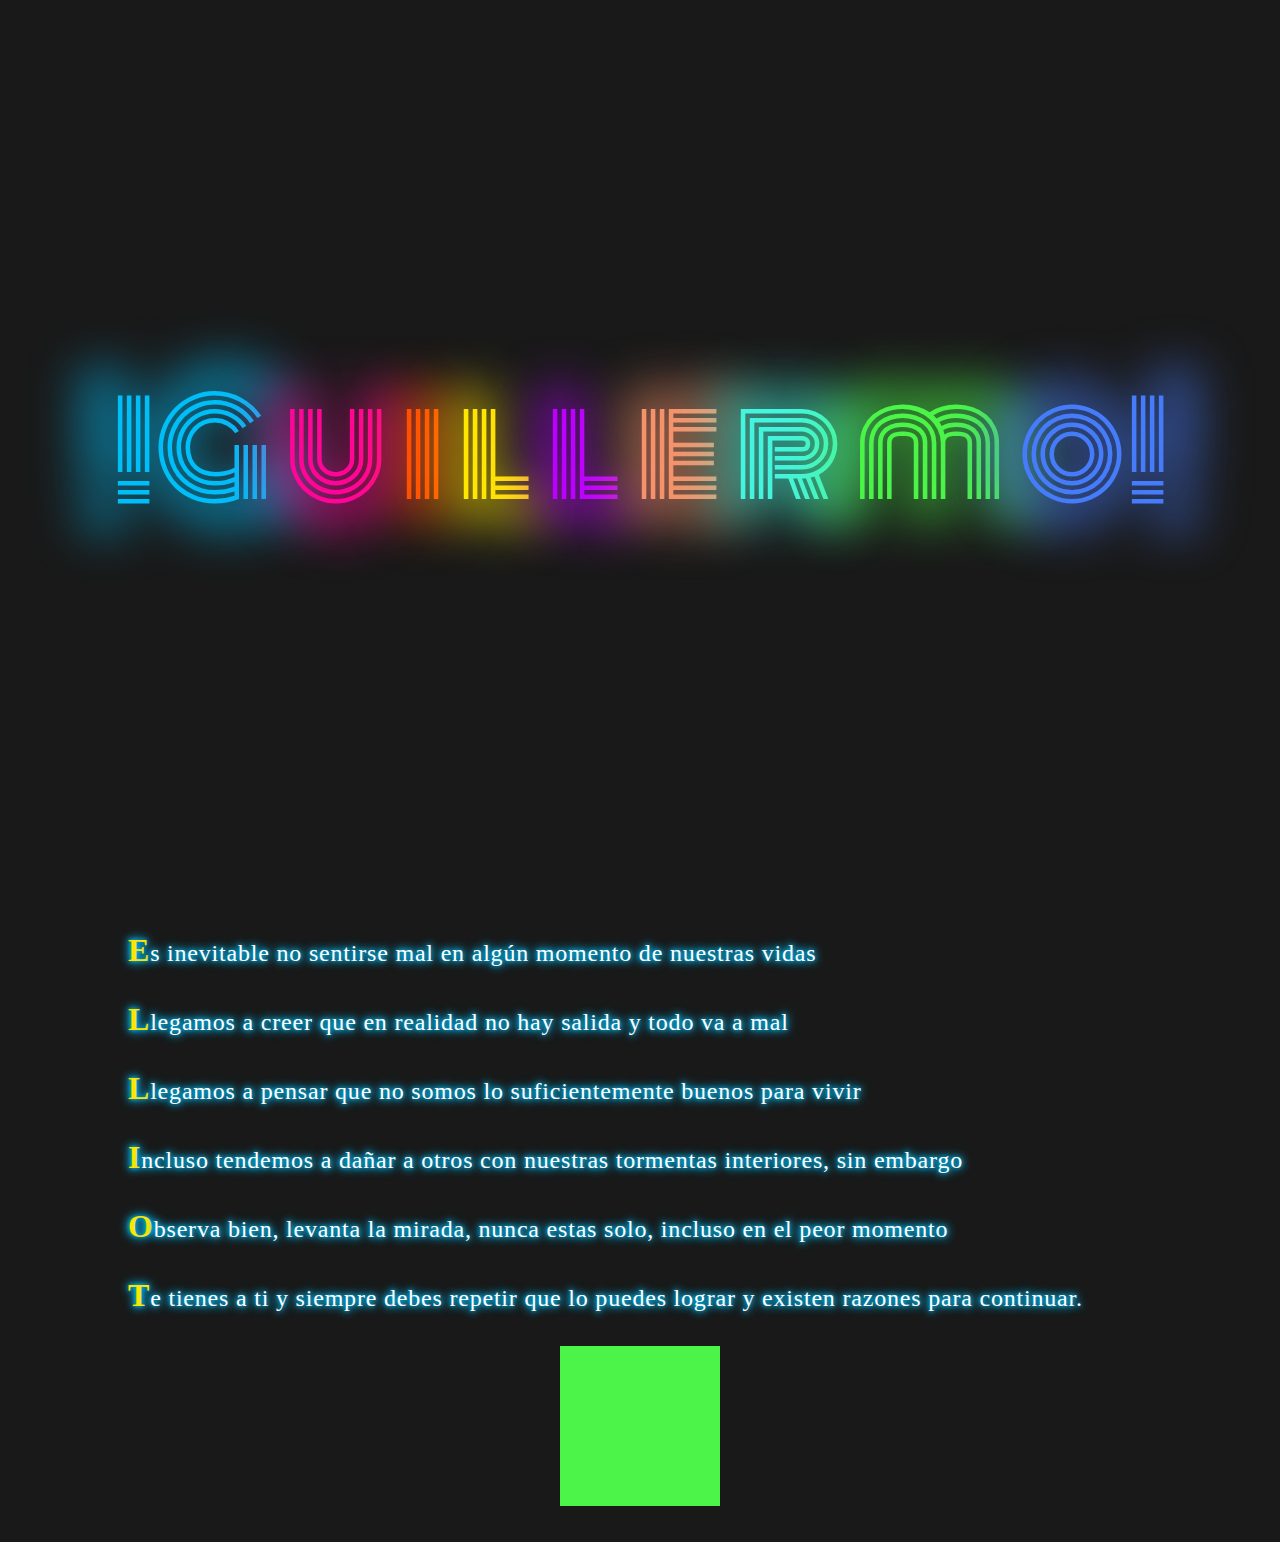
<file: index.html>
<!DOCTYPE html>
<html lang="en">
<head>
    <meta charset="UTF-8">
    <meta http-equiv="X-UA-Compatible" content="IE=edge">
    <meta name="viewport" content="width=device-width, initial-scale=1.0">
    <title>Acrostico Neon Guillermo</title>
    <link rel="stylesheet" href="./index.css">
    <link rel="preconnect" href="https://fonts.googleapis.com">
<link rel="preconnect" href="https://fonts.gstatic.com" crossorigin>
<link href="https://fonts.googleapis.com/css2?family=Monoton&family=Poppins:wght@200;400;600;800&display=swap" rel="stylesheet">
    
</head>
<body class="body">
    <main class="main">
        <section class="cover">
            <a href="#acrostic" class= "cover__name" class="animate__animated">
                <span class="cover__name-letter" style="--letter: '¡G'">¡G</span>
                <span class="cover__name-letter" style="--letter: 'u'">u</span>
                <span class="cover__name-letter" style="--letter: 'i'">i</span>
                <span class="cover__name-letter" style="--letter: 'l'">l</span>
                <span class="cover__name-letter" style="--letter: 'l'">l</span>
                <span class="cover__name-letter" style="--letter: 'e'">e</span>
                <span class="cover__name-letter" style="--letter: 'r'">r</span>
                <span class="cover__name-letter" style="--letter: 'm'">m</span>
                <span class="cover__name-letter" style="--letter: 'o!'">o!</span>
                
            </a>
        </section>
        <section class="acrostic" id="acrostic">
            <ul class="acrostic__stanza">
              <li class="acrostic__verse">Es inevitable no sentirse mal en algún momento de nuestras vidas</li>
              <li class="acrostic__verse">Llegamos a creer que en realidad no hay salida y todo va a mal</li>
              <li class="acrostic__verse">Llegamos a pensar que no somos lo suficientemente buenos para vivir</li>
              <li class="acrostic__verse">Incluso tendemos a dañar a otros con nuestras tormentas interiores, sin embargo</li>
              <li class="acrostic__verse">Observa bien, levanta la mirada, nunca estas solo, incluso en el peor momento</li>
              <li class="acrostic__verse">Te tienes a ti y siempre debes repetir que lo puedes lograr y existen razones para continuar.</li>
            </ul>
        </section>
        <div class="box"></div>
        <br>
        <br>
    </main>
</body>
</html>
</file>
<file: index.css>
:root {
    scroll-behavior: smooth;
    --primary-theme-color: deeppink;
    --secondary-theme-color: yellow;
    --text-color: #fff;
    --primary-shadow-color: #8888;
    --secondary-shadow-color: #21242c80;
    --button-color: #61dafb;
    --button-color-active: #fff;
    --button-text-color: #000;
    --primary-highlight: #61dafb;
    --secondary-highlight: #ffd700;
    --padding-section: 2em 0;
    --padding-container: 0 2em;
    --max-width-container: 1024px;
    --border-radius: 0.5rem;
    --all-transitions: all 1s;
    --letter-color-1: #00bef8;
    --letter-color-2: #ff0697;
    --letter-color-3: #ff4d00;
    --letter-color-4: #ffe600;
    --letter-color-5: #bb00ff;
    --letter-color-6: #f5926b;
    --letter-color-7: #45f4dc;
    --letter-color-8: #4cf449;
    --letter-color-9: #467cfa;
  }
  
  @keyframes zoom { /* animacion*/ /*buscar animacion más abajo*/
    from{
        transform : scale(1)
    }
    to{
        transform: scale(1.125)
    }
   
  }

  @keyframes spin{ /* animacion*/ /*buscar animacion más abajo*/
    from{
        transform : rotate(0)
    }
    50%{
        transform: rotate(180deg);
    }
    100%{
        transform: rotate(90deg);
    }

  }

.body{
    margin: 0;
    background-color: rgb(25, 25, 25);
    /*
    background-image: radial-gradient(var(--primary-theme-color), var(--secondary-theme-color)); /*PARA COLORES GRADIENTES*/ /*radial gradiente  para radio*/
    
    

}

.main{

    
}

.cover{
    min-height: 100vh;
    display: flex;
    align-items: center;
    justify-content: center;
    overflow-x: hidden;
    
    
}

.cover__name{
    animation: zoom /*spin*/ /*aca pongo la animacion que quiero (zoom) (spin)*/ 2s ease-in-out 0s /* tiempo que empieza puede ser negativo para que ya te muestre empezando*/infinite /*infinito*/alternate; /*adelante-atraz*/
    font-family: 'Monoton', cursive;
    text-decoration: none;
    font-size: 3rem;
    font-weight: 200;
    
    
}

.cover__name-letter{
    transition: var(--all-transitions); /*se pone aca para que cuando saque el click, se vaya lento, en tal caso va en hover y sera intenso*/
    position: relative;

    
}
.cover__name-letter:hover{
    font-size: 10rem;
    filter:brightness(250%);
}

.cover__name-letter:nth-child(1){ /* Puedo usar "N" para darle funcion de cuanto en cuento con eso se puede hacer zebras*/
    color: var(--letter-color-1)    
}
.cover__name-letter:nth-child(2){
    color: var(--letter-color-2)    
}
.cover__name-letter:nth-child(3){
    color: var(--letter-color-3)    
}
.cover__name-letter:nth-child(4){
    color: var(--letter-color-4)    
}
.cover__name-letter:nth-child(5){
    color: var(--letter-color-5)    
}
.cover__name-letter:nth-child(6){
    color: var(--letter-color-6)    
}
.cover__name-letter:nth-child(7){
    color: var(--letter-color-7)    
}
.cover__name-letter:nth-child(8){
    color: var(--letter-color-8)    
}
.cover__name-letter:nth-child(9){
    color: var(--letter-color-9)    
}

.cover__name-letter::before{
    content: var(--letter);
    position:absolute;
    transform: scale(1.5);
    filter:blur(1rem)
    

}

.cover__name-letter:hover::after{ /* Puedo poner un pseudo elemento luego*/ /*Puedo ponerle HOVER para que solo aparesca cuando*/
    content: var(--letter);
    position:absolute;
    left:0;
    top:80%;
    filter:blur(0.20rem);
    transform:rotateX(125deg) ; /*para rotar la copia y paresca real*/
    

}

@media (min-width: 854px) {
    .cover__name {
      font-size: 8rem;
    }
  }

  .acrostic{
    /*min-height: 100vh;*/
    padding : var(--padding-section)
    /*background-color: #000*/;
  }
  .acrostic__stanza{
    display:flex;
    flex-direction: column;
    margin:0 ;
    gap:2rem;
    padding:0;
    list-style: none;
    padding:var(--padding-container);
    margin: auto;
    max-width: var(--max-width-container);
    

  }
  .acrostic__verse{
      color: var(--button-color-active);
      letter-spacing: 0.05rem;
      font-size: x-large;
      font-weight: 500;
      transition: var(--all-transitions);
      text-shadow: /*para que se vea más intenso como un foquito*/
      0 0 0.25rem var(--letter-color-1), 
      0 0 0.5rem var(--letter-color-1),
      0 0 0.75rem var(--letter-color-1);
      
  }
  .box{

      width: 10rem;
      height: 10rem;
      background-color: #4cf449;
      margin:auto;
  }
  .box:hover{
    
    box-shadow: 1rem 1rem 0 0 var(--button-color),
    -1rem -1rem 0 0 var(--letter-color-2);
  }

  .acrostic__verse:hover{
      filter:brightness(150%);
      font-size: 2rem;
  }

  .acrostic__verse::first-letter{
    font-size: 2rem;
    color: var(--letter-color-4);
    font-weight: 800;

  }

  @media (min-width: 854px){
      .cover__name {
          font-size: 8rem;
      }
  }
</file>
